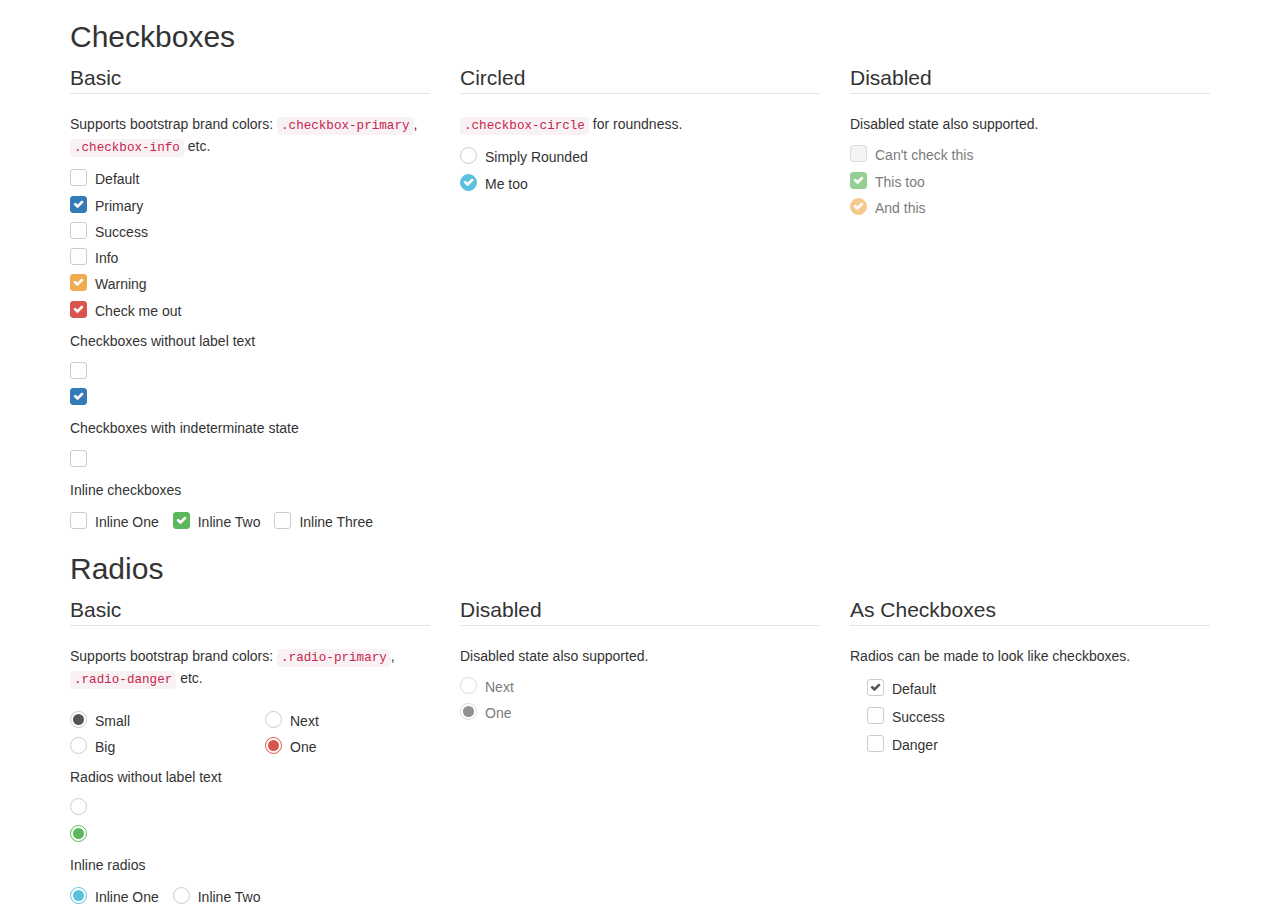
<file: dubbo-consumer/src/main/resources/static/plugins/awesome-bootstrap-checkbox/index.html>
<!DOCTYPE html>
<html>
<head lang="en">
    <meta charset="UTF-8">
    <title>awesome bootstrap checkbox demo</title>
    <link rel="stylesheet" href="../bootstrap-3.3.0/css/bootstrap.css"/>
    <link rel="stylesheet" href="../font-awesome-4.7.0/css/font-awesome.css"/>
    <link rel="stylesheet" href="awesome-bootstrap-checkbox.css"/>
</head>
<body>
<div class="container">
    <h2>Checkboxes</h2>
    <form role="form">
        <div class="row">
            <div class="col-md-4">
                <fieldset>
                    <legend>
                        Basic
                    </legend>
                    <p>
                        Supports bootstrap brand colors: <code>.checkbox-primary</code>, <code>.checkbox-info</code> etc.
                    </p>
                    <div class="checkbox">
                        <input id="checkbox1" class="styled" type="checkbox">
                        <label for="checkbox1">
                            Default
                        </label>
                    </div>
                    <div class="checkbox checkbox-primary">
                        <input id="checkbox2" class="styled" type="checkbox" checked>
                        <label for="checkbox2">
                            Primary
                        </label>
                    </div>
                    <div class="checkbox checkbox-success">
                        <input id="checkbox3" class="styled" type="checkbox">
                        <label for="checkbox3">
                            Success
                        </label>
                    </div>
                    <div class="checkbox checkbox-info">
                        <input id="checkbox4" class="styled" type="checkbox">
                        <label for="checkbox4">
                            Info
                        </label>
                    </div>
                    <div class="checkbox checkbox-warning">
                        <input id="checkbox5" type="checkbox" class="styled" checked>
                        <label for="checkbox5">
                            Warning
                        </label>
                    </div>
                    <div class="checkbox checkbox-danger">
                        <input id="checkbox6" type="checkbox" class="styled" checked>
                        <label for="checkbox6">
                            Check me out
                        </label>
                    </div>
                    <p>Checkboxes without label text</p>
                    <div class="checkbox">
                        <input type="checkbox" class="styled" id="singleCheckbox1" value="option1" aria-label="Single checkbox One">
                        <label></label>
                    </div>
                    <div class="checkbox checkbox-primary">
                        <input type="checkbox" class="styled styled-primary" id="singleCheckbox2" value="option2" checked aria-label="Single checkbox Two">
                        <label></label>
                    </div>
                    <p>Checkboxes with indeterminate state</p>
                    <div class="checkbox checkbox-primary">
                        <input id="indeterminateCheckbox" class="styled" type="checkbox" onclick="changeState(this)">
                        <label></label>
                    </div>
                    <p>Inline checkboxes</p>
                    <div class="checkbox checkbox-inline">
                        <input type="checkbox" class="styled" id="inlineCheckbox1" value="option1">
                        <label for="inlineCheckbox1"> Inline One </label>
                    </div>
                    <div class="checkbox checkbox-success checkbox-inline">
                        <input type="checkbox" class="styled" id="inlineCheckbox2" value="option1" checked>
                        <label for="inlineCheckbox2"> Inline Two </label>
                    </div>
                    <div class="checkbox checkbox-inline">
                        <input type="checkbox" class="styled" id="inlineCheckbox3" value="option1">
                        <label for="inlineCheckbox3"> Inline Three </label>
                    </div>
                </fieldset>
            </div>
            <div class="col-md-4">
                <fieldset>
                    <legend>
                        Circled
                    </legend>
                    <p>
                        <code>.checkbox-circle</code> for roundness.
                    </p>
                    <div class="checkbox checkbox-circle">
                        <input id="checkbox7" class="styled" type="checkbox">
                        <label for="checkbox7">
                            Simply Rounded
                        </label>
                    </div>
                    <div class="checkbox checkbox-info checkbox-circle">
                        <input id="checkbox8" class="styled" type="checkbox" checked>
                        <label for="checkbox8">
                            Me too
                        </label>
                    </div>
                </fieldset>
            </div>
            <div class="col-md-4">
                <fieldset>
                    <legend>
                        Disabled
                    </legend>
                    <p>
                        Disabled state also supported.
                    </p>
                    <div class="checkbox">
                        <input class="styled" id="checkbox9" type="checkbox" disabled>
                        <label for="checkbox9">
                            Can't check this
                        </label>
                    </div>
                    <div class="checkbox checkbox-success">
                        <input class="styled styled" id="checkbox10" type="checkbox" disabled checked>
                        <label for="checkbox10">
                            This too
                        </label>
                    </div>
                    <div class="checkbox checkbox-warning checkbox-circle">
                        <input class="styled" id="checkbox11" type="checkbox" disabled checked>
                        <label for="checkbox11">
                            And this
                        </label>
                    </div>
                </fieldset>
            </div>
        </div>
    </form>
    <h2>Radios</h2>
    <form role="form">
        <div class="row">
            <div class="col-md-4">
                <fieldset>
                    <legend>
                        Basic
                    </legend>
                    <p>
                        Supports bootstrap brand colors: <code>.radio-primary</code>, <code>.radio-danger</code> etc.
                    </p>
                    <div class="row">
                        <div class="col-sm-6">
                            <div class="radio">
                                <input type="radio" name="radio1" id="radio1" value="option1" checked>
                                <label for="radio1">
                                    Small
                                </label>
                            </div>
                            <div class="radio">
                                <input type="radio" name="radio1" id="radio2" value="option2">
                                <label for="radio2">
                                    Big
                                </label>
                            </div>
                        </div>
                        <div class="col-sm-6">
                            <div class="radio radio-danger">
                                <input type="radio" name="radio2" id="radio3" value="option1">
                                <label for="radio3">
                                    Next
                                </label>
                            </div>
                            <div class="radio radio-danger">
                                <input type="radio" name="radio2" id="radio4" value="option2" checked>
                                <label for="radio4">
                                    One
                                </label>
                            </div>
                        </div>
                    </div>
                    <p>Radios without label text</p>
                    <div class="radio">
                        <input type="radio" id="singleRadio1" value="option1" name="radioSingle1" aria-label="Single radio One">
                        <label></label>
                    </div>
                    <div class="radio radio-success">
                        <input type="radio" id="singleRadio2" value="option2" name="radioSingle1" checked aria-label="Single radio Two">
                        <label></label>
                    </div>
                    <p>Inline radios</p>
                    <div class="radio radio-info radio-inline">
                        <input type="radio" id="inlineRadio1" value="option1" name="radioInline" checked>
                        <label for="inlineRadio1"> Inline One </label>
                    </div>
                    <div class="radio radio-inline">
                        <input type="radio" id="inlineRadio2" value="option2" name="radioInline">
                        <label for="inlineRadio2"> Inline Two </label>
                    </div>
                </fieldset>
            </div>
            <div class="col-md-4">
                <fieldset>
                    <legend>
                        Disabled
                    </legend>
                    <p>
                        Disabled state also supported.
                    </p>
                    <div class="radio radio-danger">
                        <input type="radio" name="radio3" id="radio5" value="option1" disabled>
                        <label for="radio5">
                            Next
                        </label>
                    </div>
                    <div class="radio">
                        <input type="radio" name="radio3" id="radio6" value="option2" checked disabled>
                        <label for="radio6">
                            One
                        </label>
                    </div>
                </fieldset>
            </div>
            <div class="col-md-4">
                <fieldset>
                    <legend>
                        As Checkboxes
                    </legend>
                    <p>
                        Radios can be made to look like checkboxes.
                    </p>
                    <div class="checkbox checkbox">
                        <input type="radio" name="radio4" id="radio7" value="option1" checked>
                        <label for="radio7">
                            Default
                        </label>
                    </div>
                    <div class="checkbox checkbox-success">
                        <input type="radio" name="radio4" id="radio8" value="option2">
                        <label for="radio8">
                            Success
                        </label>
                    </div>
                    <div class="checkbox checkbox-danger">
                        <input type="radio" name="radio4" id="radio9" value="option3">
                        <label for="radio9">
                            Danger
                        </label>
                    </div>
                </fieldset>
            </div>
        </div>
    </form>
</div>
<script type="text/javascript">
    function changeState(el) {
        if (el.readOnly) el.checked=el.readOnly=false;
        else if (!el.checked) el.readOnly=el.indeterminate=true;
    }
</script>
</body>
</html>
</file>
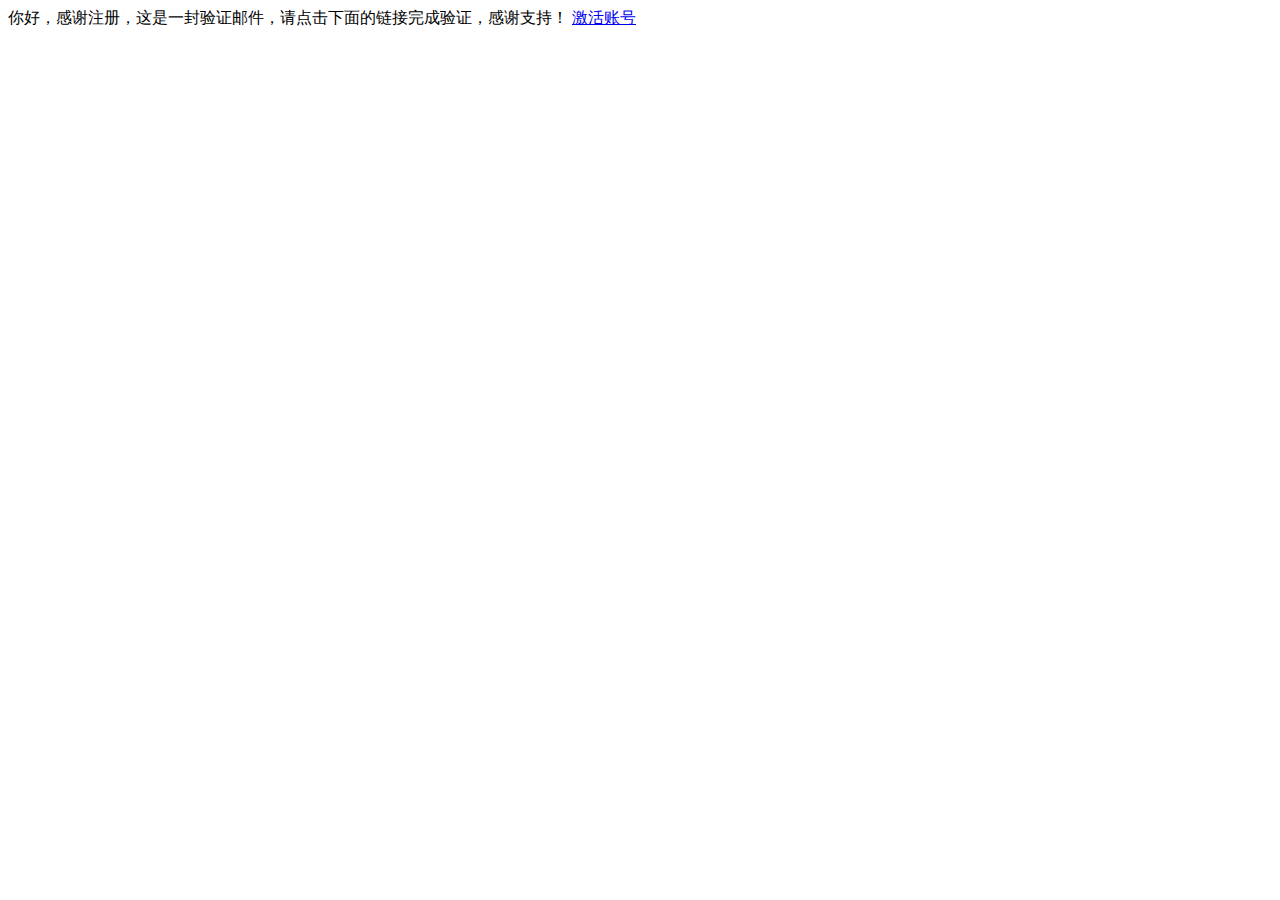
<file: dubbo-consumer/src/main/resources/templates/emali/emailTemplate.html>
<!DOCTYPE html>
<html lang="en" xmlns:th="http://www.thymeleaf.org">
<head>
    <meta charset="UTF-8">
    <title>邮件模板</title>
</head>
<body>
    你好，感谢注册，这是一封验证邮件，请点击下面的链接完成验证，感谢支持！
    <a href="#" th:href="@{http://www.baidu.com}">激活账号</a>
</body>
</html>
</file>
